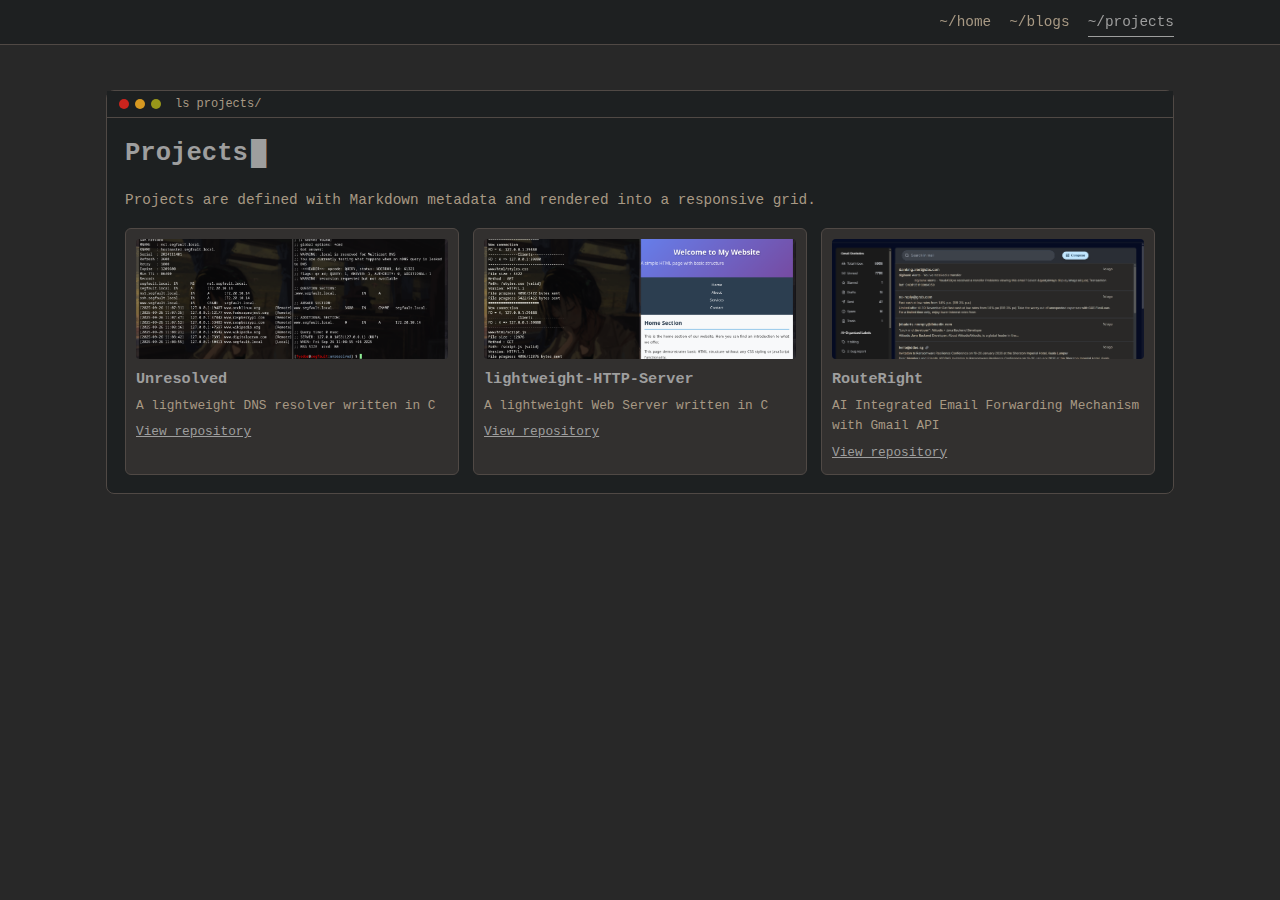
<file: projects.html>
<!DOCTYPE html>
<html lang="en">
<head>
  <meta charset="UTF-8" />
  <title>Projects | Terminal Portfolio</title>
  <meta name="viewport" content="width=device-width, initial-scale=1.0" />
  <link rel="stylesheet" href="css/styles.css" />
</head>
<body data-page="projects">
  <header class="site-header">
    <div class="nav-container">
      <div class="brand"></div>
      <button class="nav-toggle" aria-label="Toggle navigation">
        <span></span><span></span><span></span>
      </button>
      <nav class="nav-links">
        <a href="index.html">~/home</a>
        <a href="blogs.html">~/blogs</a>
        <a href="projects.html" class="active">~/projects</a>
      </nav>
    </div>
  </header>

  <main class="page-container">
    <section class="terminal-window">
      <div class="terminal-header">
        <span class="dot red"></span>
        <span class="dot amber"></span>
        <span class="dot green"></span>
        <span class="terminal-title-bar">ls projects/</span>
      </div>
      <div class="terminal-body">
        <h1 class="terminal-title">Projects<span class="cursor">█</span></h1>
        <p class="section-intro">
          Projects are defined with Markdown metadata and rendered into a responsive grid.
        </p>
        <div id="projects-grid" class="projects-grid">
          <!-- JS: project cards -->
        </div>
      </div>
    </section>
  </main>

  <script src="js/markdown.js"></script>
  <script src="js/main.js"></script>
</body>
</html>
</file>
<file: css/styles.css>
/* Global Theme ------------------------------------------------------------ */

:root {
  --bg: #282828;
  --bg-alt: #1d2021;
  --bg-soft: #32302f;
  --bg1: #3c3836;
  --text: #ebdbb2;
  --muted: #a89984;
  --accent: #9e9e9e;                      /* grey */
  --accent-soft: rgba(184, 187, 38, 0.2);
  --border: #504945;
  --danger: #cc241d;
  --warning: #d79921;
  --success: #98971a;
  --blue: #83a598;
  --purple: #d3869b;
  --radius: 8px;
  --font-mono: "Fira Code", "JetBrains Mono", Menlo, Monaco, Consolas, "Courier New", monospace;
}

*,
*::before,
*::after {
  box-sizing: border-box;
}

html, body {
  margin: 0;
  padding: 0;
}

body {
  min-height: 100vh;
  background: var(--bg);
  color: var(--text);
  font-family: var(--font-mono);
  display: flex;
  flex-direction: column;
}

/* Scanline effect */
body::before {
  content: "";
  pointer-events: none;
  position: fixed;
  inset: 0;
  background: repeating-linear-gradient(
    to bottom,
    rgba(235, 219, 178, 0.03),
    rgba(235, 219, 178, 0.03) 1px,
    transparent 1px,
    transparent 3px
  );
  opacity: 0.08;
  mix-blend-mode: soft-light;
  z-index: 0;
}

.page-container {
  position: relative;
  z-index: 1;
  width: 100%;
  max-width: 1100px;
  margin: 90px auto 40px;
  padding: 0 16px;
}

/* Header / Navbar --------------------------------------------------------- */

.site-header {
  position: fixed;
  top: 0;
  left: 0;
  right: 0;
  z-index: 10;
  background: rgba(29, 32, 33, 0.95);
  border-bottom: 1px solid var(--border);
  backdrop-filter: blur(8px);
}

.nav-container {
  max-width: 1100px;
  margin: 0 auto;
  padding: 10px 16px;
  display: flex;
  align-items: center;
  justify-content: space-between;
}

.brand {
  display: flex;
  align-items: center;
  gap: 6px;
  font-size: 1rem;
  color: var(--muted);
}

.brand-dot {
  color: var(--accent);
}

.brand-accent {
  color: var(--accent);
}

.nav-links {
  display: flex;
  gap: 18px;
}

.nav-links a {
  position: relative;
  color: var(--muted);
  text-decoration: none;
  font-size: 0.9rem;
  padding: 4px 0;
  transition: color 0.15s ease, border-color 0.15s ease;
}

.nav-links a::after {
  content: "";
  position: absolute;
  left: 0;
  bottom: -3px;
  width: 0;
  height: 1px;
  background: var(--accent);
  transition: width 0.15s ease;
}

.nav-links a:hover {
  color: var(--accent);
}

.nav-links a:hover::after,
.nav-links a.active::after {
  width: 100%;
}

.nav-links a.active {
  color: var(--accent);
}

/* Hamburger ---------------------------------------------------------------- */

.nav-toggle {
  display: none;
  background: none;
  border: 1px solid rgba(184, 187, 38, 0.5);
  border-radius: 4px;
  padding: 6px;
  cursor: pointer;
}

.nav-toggle span {
  display: block;
  width: 20px;
  height: 2px;
  margin: 3px 0;
  background: var(--accent);
  transition: transform 0.2s ease, opacity 0.2s ease;
}

.nav-toggle.open span:nth-child(1) {
  transform: translateY(5px) rotate(45deg);
}
.nav-toggle.open span:nth-child(2) {
  opacity: 0;
}
.nav-toggle.open span:nth-child(3) {
  transform: translateY(-5px) rotate(-45deg);
}

/* Terminal Window --------------------------------------------------------- */

.terminal-window {
  background: var(--bg-alt);
  border-radius: var(--radius);
  border: 1px solid var(--border);
}

.terminal-header {
  display: flex;
  align-items: center;
  gap: 6px;
  padding: 6px 12px;
  background: #1d2021;
  border-bottom: 1px solid var(--border);
  font-size: 0.75rem;
  color: var(--muted);
}

.dot {
  width: 10px;
  height: 10px;
  border-radius: 50%;
  display: inline-block;
}

.dot.red    { background: var(--danger); }
.dot.amber  { background: var(--warning); }
.dot.green  { background: var(--success); }

.terminal-title-bar {
  margin-left: 8px;
  color: var(--muted);
}

.terminal-body {
  padding: 16px 18px 18px;
  font-size: 0.9rem;
  line-height: 1.6;
}

/* Titles, Cursor, Typing -------------------------------------------------- */

.terminal-title {
  font-size: 1.6rem;
  margin: 0 0 8px;
  color: var(--accent);
}

.section-title {
  font-size: 1.2rem;
  margin-top: 0;
  color: var(--accent);
}

.section-intro {
  color: var(--muted);
  margin-bottom: 16px;
}

.cursor {
  display: inline-block;
  margin-left: 3px;
  animation: blink 2s steps(1) infinite;
}

.cursor.small {
  font-size: 0.8em;
}

@keyframes blink {
  0%, 50%       { opacity: 1; }
  50.01%, 100%  { opacity: 0; }
}

/* Hero -------------------------------------------------------------------- */

.hero {
  padding: 0;
}

.hero-cover {
  position: sticky;
  top: 48px;
  z-index: 0;
  height: 300px;
  background-image: url('../images/background/home.png');
  background-size: cover;
  background-position: center;
  display: flex;
  align-items: center;
  justify-content: center;
}

.hero-cover::after {
  content: '';
  position: absolute;
  inset: 0;
  background: rgba(0, 0, 0, var(--cover-dim, 0.4));
  transition: background 0.08s linear;
}

.hero-cover-text {
  position: relative;
  z-index: 1;
  color: #ebdbb2;
  font-family: var(--font-mono);
  font-size: 1.6rem;
  font-weight: 700;
  letter-spacing: 0.06em;
  text-align: center;
  text-shadow: 0 2px 8px rgba(0, 0, 0, 0.8);
}

.hero-content {
  position: relative;
  z-index: 1;
  display: flex;
  flex-wrap: wrap;
  gap: 16px;
  padding: 16px 18px 18px;
}

.profile-wrapper {
  flex: 0 0 auto;
}

.profile-image {
  position: relative;
  width: 110px;
  height: 110px;
  border-radius: 50%;
  margin-top: -55px;
  border: 2px solid var(--accent);
  overflow: hidden;
  background: #282828;
}

.profile-image img {
  width: 100%;
  height: 100%;
  object-fit: cover;
  display: block;
}

.profile-placeholder {
  position: absolute;
  inset: 0;
  display: flex;
  align-items: center;
  justify-content: center;
  color: var(--accent);
  font-size: 0.8rem;
}

.profile-placeholder pre {
  margin: 0;
}

.hero-text {
  flex: 1;
  min-width: 240px;
}

.hero-subtitle {
  margin: 6px 0 0;
  color: var(--muted);
}

/* Sections --------------------------------------------------------------- */

.section-header-row {
  display: flex;
  align-items: baseline;
  justify-content: space-between;
  gap: 12px;
}

.see-more {
  color: var(--accent);
  text-decoration: none;
  font-size: 0.8rem;
  text-transform: uppercase;
  letter-spacing: 0.06em;
}

.see-more:hover {
  color: var(--accent);
}

/* Projects Grid and Cards ------------------------------------------------- */

.cards-grid {
  display: grid;
  grid-template-columns: repeat(auto-fit, minmax(230px, 1fr));
  gap: 12px;
  margin-top: 10px;
}

.card {
  background: var(--bg-soft);
  border: 1px solid var(--border);
  border-radius: 6px;
  padding: 10px;
  display: flex;
  gap: 10px;
  cursor: pointer;
  transition: box-shadow 0.15s ease, transform 0.15s ease, border-color 0.15s ease;
}

.card:hover {
  transform: translateY(-2px);
  border-color: var(--accent);
}

.card-thumb {
  flex: 0 0 64px;
  height: 64px;
  border-radius: 4px;
  overflow: hidden;
  background: var(--bg);
  display: flex;
  align-items: center;
  justify-content: center;
}

.card-thumb img {
  width: 100%;
  height: 100%;
  object-fit: cover;
}

.card-body {
  flex: 1;
}

.card-title {
  margin: 0 0 4px;
  font-size: 0.95rem;
  color: var(--accent);
}

.card-text {
  margin: 0;
  font-size: 0.8rem;
  color: var(--muted);
}

/* Projects grid page ------------------------------------------------------ */

.projects-grid {
  display: grid;
  grid-template-columns: repeat(3, minmax(0, 1fr));
  gap: 14px;
  margin-top: 10px;
}

.project-card {
  background: var(--bg-soft);
  border-radius: 6px;
  border: 1px solid var(--border);
  padding: 10px;
  display: flex;
  flex-direction: column;
  gap: 8px;
  cursor: pointer;
  transition: transform 0.15s ease, box-shadow 0.15s ease, border-color 0.15s ease;
}

.project-card:hover {
  transform: translateY(-2px);
  border-color: var(--accent);
}

.project-thumb {
  width: 100%;
  height: 120px;
  border-radius: 4px;
  overflow: hidden;
  background: var(--bg);
  display: flex;
  align-items: center;
  justify-content: center;
}

.project-thumb img {
  width: 100%;
  height: 100%;
  object-fit: cover;
}

.project-meta {
  flex: 1;
}

.project-title {
  margin: 0 0 4px;
  color: var(--accent);
  font-size: 0.95rem;
}

.project-desc {
  margin: 0 0 4px;
  font-size: 0.8rem;
  color: var(--muted);
}

.project-link {
  font-size: 0.8rem;
  color: var(--accent);
  text-decoration: underline;
}

/* YouTube-like Playlist for Blogs ---------------------------------------- */

.playlist-list {
  display: flex;
  flex-direction: column;
  gap: 12px;
}

.playlist-item {
  display: flex;
  gap: 12px;
  background: var(--bg-soft);
  border-radius: 6px;
  border: 1px solid var(--border);
  padding: 8px;
  cursor: pointer;
  transition: transform 0.12s ease, box-shadow 0.12s ease, border-color 0.12s ease;
}

.playlist-item:hover {
  transform: translateY(-2px);
  border-color: var(--accent);
}

.playlist-thumb {
  flex: 0 0 120px;
  height: 70px;
  border-radius: 4px;
  overflow: hidden;
  background: var(--bg);
  display: flex;
  align-items: center;
  justify-content: center;
}

.playlist-thumb img {
  width: 100%;
  height: 100%;
  object-fit: cover;
}

.playlist-body {
  flex: 1;
  display: flex;
  flex-direction: column;
  justify-content: center;
}

.playlist-title {
  margin: 0 0 4px;
  color: var(--accent);
  font-size: 0.95rem;
}

.playlist-excerpt {
  margin: 0;
  font-size: 0.8rem;
  color: var(--muted);
}

/* ASCII Placeholder for Thumbnails ---------------------------------------- */

.placeholder-thumb {
  width: 100%;
  height: 100%;
  border-radius: 4px;
  border: 1px dashed var(--accent);
  display: flex;
  align-items: center;
  justify-content: center;
  font-size: 0.7rem;
  color: var(--accent);
}

.placeholder-thumb pre {
  margin: 0;
}

/* Blog preview list on home ---------------------------------------------- */

.blog-preview-list {
  display: flex;
  flex-direction: column;
  gap: 10px;
}

/* Markdown Content -------------------------------------------------------- */

.markdown-content h1,
.markdown-content h2,
.markdown-content h3 {
  color: var(--accent);
  scroll-margin-top: 90px; /* clears navbar + back bar on mobile */
}

.markdown-content h1 { font-size: 1.4rem; }
.markdown-content h2 { font-size: 1.2rem; }
.markdown-content h3 { font-size: 1rem; }

.markdown-content p {
  margin: 0 0 10px;
}

.markdown-content a {
  color: var(--blue);
}

.markdown-content code {
  background: var(--bg1);
  color: #fb4934;               /* gruvbox bright red */
  border-radius: 3px;
  padding: 2px 4px;
  font-size: 0.50em;
}

.markdown-content pre {
  background: var(--bg-alt);
  padding: 0px;
  border-radius: 10px;
  border: none;
  overflow-x: auto;
}

.markdown-content ul {
  padding-left: 18px;
  margin: 0 0 10px;
}

/* Back link --------------------------------------------------------------- */

.back-link {
  display: inline-block;
  margin-bottom: 12px;
  font-size: 0.85rem;
  color: var(--accent);
  text-decoration: none;
}

/* Responsive -------------------------------------------------------------- */

@media (max-width: 640px) {
  .projects-grid {
    grid-template-columns: repeat(2, minmax(0, 1fr));
  }
}

@media (max-width: 640px) {
  .nav-toggle {
    display: block;
  }

  .nav-links {
    position: absolute;
    top: 100%;
    right: 0;
    left: 0;
    background: var(--bg-alt);
    flex-direction: column;
    padding: 8px 16px 10px;
    display: none;
    border-bottom: 1px solid rgba(184, 187, 38, 0.3);
  }

  .nav-links.open {
    display: flex;
  }

  .hero-content {
    flex-direction: column;
    align-items: flex-start;
  }

  .playlist-item {
    flex-direction: column;
  }

  .playlist-thumb {
    width: 100%;
    height: 120px;
  }

  .projects-grid {
    grid-template-columns: repeat(1, minmax(0, 1fr));
  }
}

.no-header-dots .terminal-header .dot {
  display: none;
}

/* Make images inside markdown responsive */
.markdown-content img {
  max-width: 100%;
  max-height: 500px;
  width: auto;
  height: auto;
  object-fit: contain;
  display: block;
  margin: 12px auto;
  border-radius: 4px;
}

/* ----------------------------My Custom------------------------------- */

/* Overall Markdown Font Size */
.markdown-content {
  font-size: 18px;
  line-height: 1.75;
}

/* General code color tweaks */
.markdown-content pre code {
  color: #ebdbb2;               /* gruvbox fg */
  background: #171615;
  font-size: 15px;
  line-height: 1.5;
}

/* Bash snippets */
.markdown-content pre code.language-bash {
  color: #ebdbb2;
}

/* highlight.js token colors are handled entirely by the
   gruvbox-dark-hard theme loaded in blog-viewer.html / project-viewer.html */

.hljs-comment { color: #ebdbb2 !important; }

.nav-cursor { color: #fabd2f !important; }
.nav-links a.nav-cursor::after { width: 100%; background: #fabd2f; }

.playlist-item.list-cursor,
.project-card.list-cursor,
.card.list-cursor {
  border-color: #fabd2f;
  transform: translateY(-2px);
}

/* Search bar */
.search-bar {
  position: fixed;
  bottom: 0; left: 0; right: 0;
  z-index: 20;
  background: #1d2021;
  border-top: 1px solid #504945;
  padding: 5px 14px;
  display: flex;
  align-items: center;
  gap: 8px;
  font-family: var(--font-mono);
  font-size: 0.85rem;
}
.search-bar[hidden] { display: none; }
.search-prompt { color: #b8bb26; font-weight: bold; }
.search-input {
  background: transparent;
  border: none;
  outline: none;
  color: #ebdbb2;
  font-family: inherit;
  font-size: inherit;
  flex: 1;
  caret-color: #b8bb26;
}
.search-count { color: #a89984; font-size: 0.75rem; min-width: 60px; text-align: right; }
mark.search-match {
  background: rgba(250, 189, 47, 0.25);
  color: inherit;
  border-radius: 2px;
  padding: 0 1px;
}
mark.search-match.current { background: rgba(250, 189, 47, 0.65); }
.playlist-item.search-hidden,
.project-card.search-hidden { display: none; }

/* for inline code */
.markdown-content code {
  font-size: 15px;
}

/* Notion-like blog cover image */
.blog-cover {
  width: 100%;
  height: 220px;
  background-size: cover;
  background-position: center;
  background-repeat: no-repeat;
  border-radius: 8px;
  margin-bottom: 18px;
}
</file>
